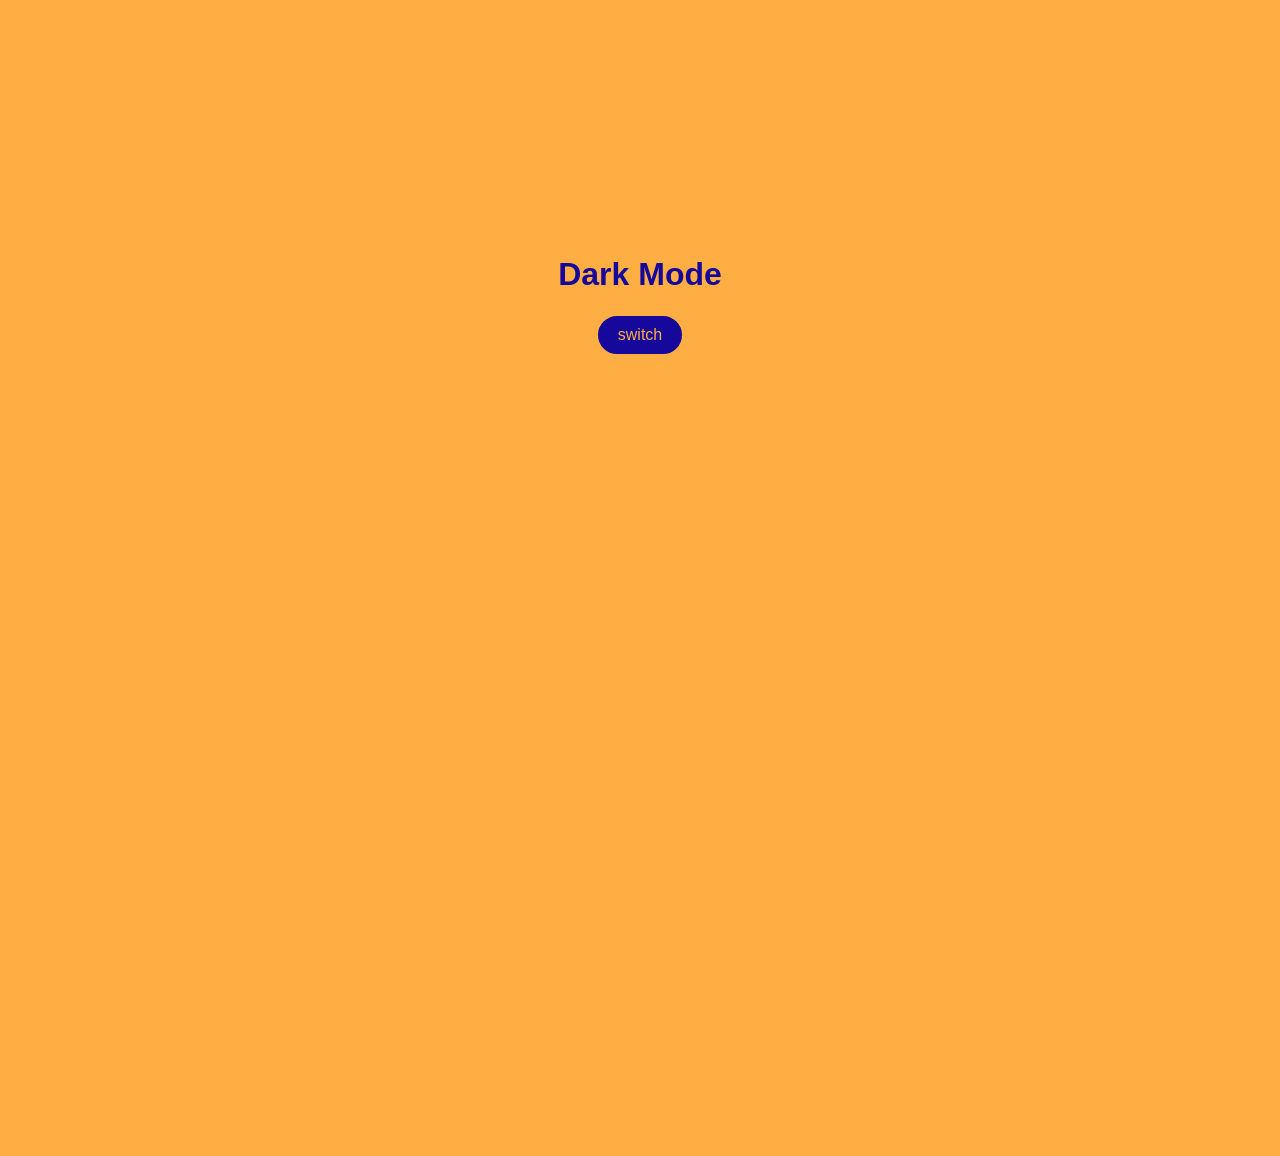
<file: dark.html>
<!DOCTYPE html>
<html lang="es">
<head>
    <meta charset="UTF-8">
    <meta name="viewport" content="width=device-width, initial-scale=1.0">
    <title>Dark Mode | Interactividad</title>
    <link rel="stylesheet" href="./css/dark.css">

</head>
<body>
    <div id="stars" class="stars" aria-hidden="true"></div>
    <div id="sunrise" class="sunrise" aria-hidden="true">
        <div id="sun" class="sun"></div>
    </div>
    <h1>Dark Mode</h1>
    <button id="btn-dark">switch</button>
    <script src="./js/dark.js"></script>
</body>
</html>
</file>
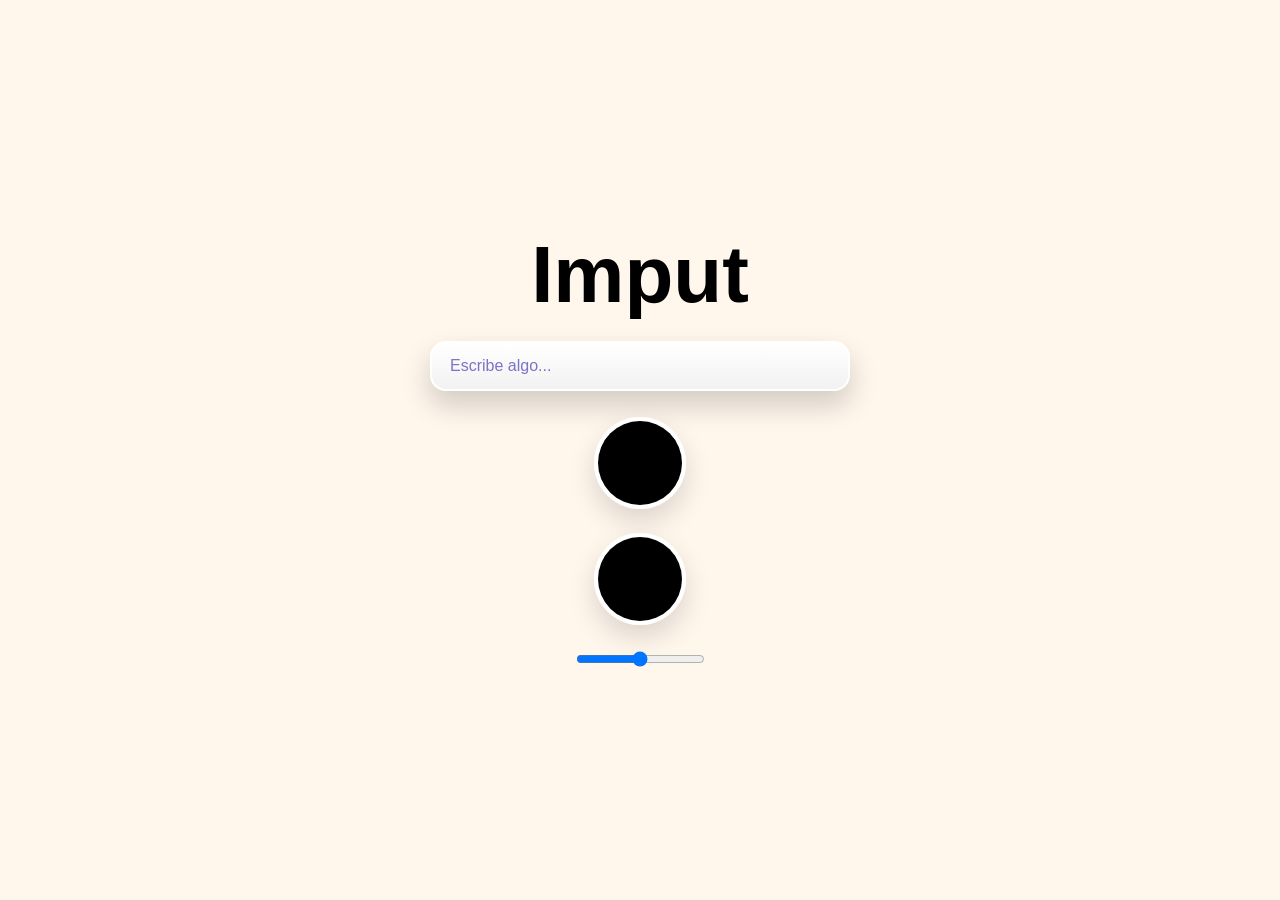
<file: imput.html>
<!DOCTYPE html>
<html lang="es">
<head>
    <meta charset="UTF-8">
    <meta name="viewport" content="width=device-width, initial-scale=1.0">
    <link rel="stylesheet" href="./css/imput.css">
    <title>Imput | Interactividad</title>
</head>
<body>
    <h1>Imput</h1>
    <input type="text" id="input-text" autofocus placeholder="Escribe algo...">
    <input type="color" id="input-color">
    <input type="color" id="input-color2">
    <input type="range" id="input-range" min="50" max="200">
    <script src="./js/imput.js"></script>
</body>
</html>
</file>
<file: css/dark.css>
* {
box-sizing: border-box;
}
body {
    transition: all 0.5s ease;
    padding: 0%;
    margin: 0%;
    background-color: #ffae43;
    color: #15089a;
    font-family: 'Arial', sans-serif;
    position: relative;
    min-height: 100vh;
    overflow: hidden;
}
h1 {
    text-align: center;
    margin-top: 20%;
    position: relative;
    z-index: 1;
}
button {    display: block;
    margin: 0 auto;
    padding: 10px 20px;
    font-size: 16px;
    background-color: #15089a;
    color: #ffae43;
    border: 2px solid #ffae43;
    border-radius: 40px;
    cursor: pointer;
    position: relative;
    z-index: 1;
}

.stars {
    position: fixed;
    inset: 0;
    pointer-events: none;
    opacity: 0;
    transition: opacity 0.5s ease;
    z-index: 0;
}

.stars.active {
    opacity: 1;
}

.star {
    position: absolute;
    width: 2px;
    height: 2px;
    border-radius: 50%;
    background: #fff8cf;
    box-shadow: 0 0 8px rgba(255, 248, 207, 0.8);
    animation-name: twinkle, drift;
    animation-timing-function: ease-in-out, linear;
    animation-iteration-count: infinite, infinite;
}

@keyframes twinkle {
    0%, 100% {
        opacity: 0.25;
        transform: scale(0.8);
    }
    50% {
        opacity: 1;
        transform: scale(1.2);
    }
}

@keyframes drift {
    0% {
        translate: 0 0;
    }
    100% {
        translate: 0 var(--drift, 12px);
    }
}
      
.dark-mode {
    background-color: #15089a;
    color: #ffae43;
}
.dark-mode button {
    background-color: #ffae43;
    color: #15089a;
    border: 2px solid #15089a;
}
</file>
<file: css/imput.css>
* {
box-sizing: border-box;
}
body {
    transition: all 0.5s ease;
    padding: 0%;
    margin: 0%;
    background-color: #fff7ec;
    color: #000000;
    font-family: 'Arial', sans-serif;
    font-size: 250%;
    position: relative;
    min-height: 100vh;
    overflow: none;
    display: flex;
    flex-direction: column;
    align-items: center;
    justify-content: center;
    gap: 24px;
}
h1 {
    text-align: center;
    width: min(90vw, 900px);
    max-width: 90vw;
    font-display: fallback;
    line-height: 1.1;
    white-space: normal;
    overflow-wrap: anywhere;
    word-break: break-word;
    margin: 0;
    position: relative;
    z-index: 1;
}
input {
    font-family: inherit;
    transition: transform 0.25s ease, box-shadow 0.25s ease, border-color 0.25s ease;
    z-index: 1;
}

input:focus {
    outline: none;
    transform: translateY(-2px);
}

#input-text {
    width: min(420px, 80vw);
    padding: 14px 18px;
    font-size: 1rem;
    border: 2px solid #15089a;
    border-radius: 16px;
    background: linear-gradient(180deg, #ffffff 0%, #f2f2f2 100%);
    color: #15089a;
    box-shadow: 0 10px 24px rgba(21, 8, 154, 0.12);
}

#input-text:focus {
    border-color: #ffffff;
    box-shadow: 0 14px 28px rgba(30, 30, 30, 0.2);
}

#input-text::placeholder {
    color: rgba(21, 8, 154, 0.55);
}

#input-color,
#input-color2 {
    width: 92px;
    height: 92px;
    padding: 0;
    border: 4px solid #ffffff;
    border-radius: 50px;
    cursor: pointer;
    appearance: none;
    -webkit-appearance: none;
    box-shadow: 0 12px 28px rgba(0, 0, 0, 0.14);
}

#input-color {
    background: radial-gradient(circle at 35% 35%, #ffffff 0%, #ffffff 45%, #ffffff 100%);
}

#input-color2 {
    background: radial-gradient(circle at 35% 35%, #d7f3ff 0%, #ffffff 45%, #ffffff 100%);
}

#input-color:hover,
#input-color2:hover,
#input-text:hover {
    transform: translateY(-2px) scale(1.01);
}

#input-color::-webkit-color-swatch-wrapper,
#input-color2::-webkit-color-swatch-wrapper {
    padding: 0;
}

#input-color::-webkit-color-swatch,
#input-color2::-webkit-color-swatch {
    border: none;
    border-radius: 20px;
}
</file>
